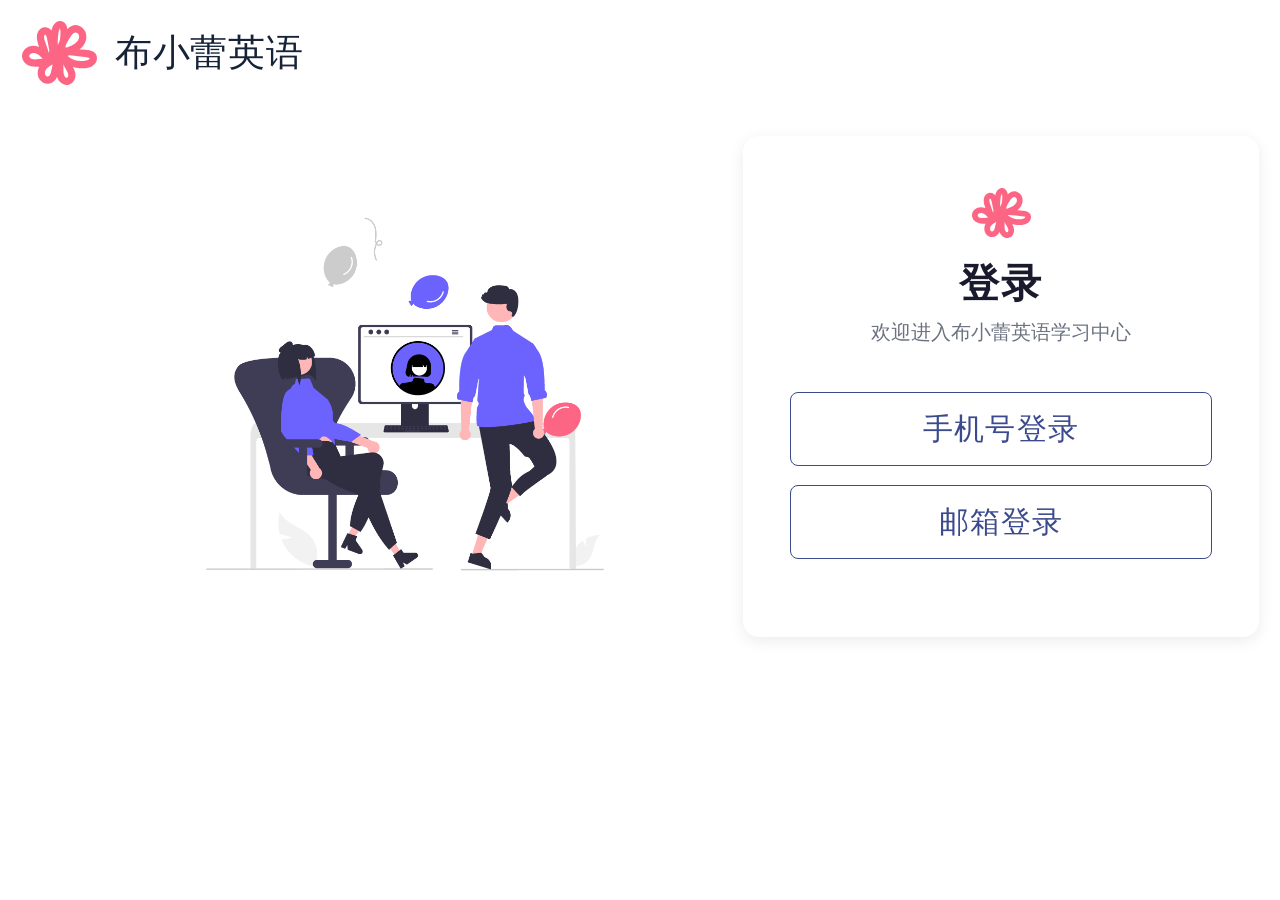
<file: log-in-1/login.html>
<!DOCTYPE html>
<html lang="zh-CN">
<head>
  <meta charset="UTF-8" />
  <meta name="viewport" content="width=device-width, initial-scale=1.0" />
  <title>布小蕾英语 - 登录</title>

  <style>
    :root {
      --color-primary: #3b4a8c;
      --color-title: #1a1a2e;
      --color-brand-text: #152237;
      --color-muted: #6b7280;
      --color-logo: #fd6584;
      --color-white: #ffffff;
      --color-page-bg: #ffffff;
      --card-shadow: 0 4px 16px rgba(0, 0, 0, 0.08);
      --radius-card: 16px;
      --radius-button: 8px;
    }

    * {
      box-sizing: border-box;
    }

    html,
    body {
      margin: 0;
      min-height: 100%;
      font-family:
        "PingFang SC",
        "Microsoft YaHei",
        "Noto Sans SC",
        Arial,
        sans-serif;
      background: var(--color-page-bg);
      color: var(--color-title);
    }

    body {
      min-height: 100vh;
    }

    .page {
      position: relative;
      width: 100%;
      min-height: 100vh;
      overflow: hidden;
      background: #ffffff;
    }

    .page-inner {
      position: relative;
      width: 100%;
      max-width: 1440px;
      min-height: 730px;
      margin: 0 auto;
    }

    /* 顶部品牌 */
    .brand {
      position: absolute;
      top: 21px;
      left: 22px;
      display: flex;
      align-items: center;
      gap: 18px;
      z-index: 2;
    }

    .brand-logo {
      width: 75px;
      height: auto;
      display: block;
    }

    .brand-name {
      margin: 0;
      font-size: 37px;
      line-height: 1.1;
      font-weight: 500;
      letter-spacing: 0.02em;
      color: var(--color-brand-text);
      white-space: nowrap;
    }

    /* 主区域 */
    .main {
      min-height: 730px;
      display: grid;
      grid-template-columns: 1fr 516px;
      column-gap: 30px;
      align-items: center;
      padding: 100px 21px 42px 97px;
    }

    .hero {
      display: flex;
      align-items: flex-end;
      justify-content: flex-start;
      min-width: 0;
    }

    .hero-illustration {
      display: block;
      width: min(776px, 100%);
      height: auto;
      object-fit: contain;
      user-select: none;
      pointer-events: none;
    }

    /* 登录卡片 */
    .login-card {
      width: 516px;
      min-height: 501px;
      margin-top: -16px;
      padding: 52px 47px 58px;
      border-radius: var(--radius-card);
      background: var(--color-white);
      box-shadow: var(--card-shadow);
    }

    .card-logo {
      width: 59px;
      height: auto;
      display: block;
      margin: 0 auto 22px;
    }

    .card-title {
      margin: 0;
      text-align: center;
      font-size: 40px;
      line-height: 1.15;
      font-weight: 700;
      color: var(--color-title);
      letter-spacing: 0.04em;
    }

    .card-subtitle {
      margin: 12px 0 46px;
      text-align: center;
      font-size: 20px;
      line-height: 1.4;
      color: var(--color-muted);
      font-weight: 400;
    }

    .login-actions {
      display: flex;
      flex-direction: column;
      gap: 19px;
    }

    .login-button {
      width: 100%;
      height: 74px;
      border: 1.5px solid var(--color-primary);
      border-radius: var(--radius-button);
      background: #ffffff;
      color: var(--color-primary);
      font-size: 30px;
      line-height: 1;
      font-weight: 500;
      letter-spacing: 0.04em;
      cursor: pointer;
      transition:
        background-color 0.18s ease,
        color 0.18s ease,
        box-shadow 0.18s ease,
        transform 0.18s ease;
    }

    .login-button:hover {
      background: var(--color-primary);
      color: #ffffff;
      box-shadow: 0 8px 18px rgba(59, 74, 140, 0.18);
      transform: translateY(-1px);
    }

    .login-button:active {
      transform: translateY(0);
      box-shadow: none;
    }

    .login-button:focus-visible {
      outline: 3px solid rgba(59, 74, 140, 0.25);
      outline-offset: 3px;
    }

    /* 中等屏幕适配 */
    @media (max-width: 1200px) {
      .page-inner {
        min-height: 700px;
      }

      .main {
        grid-template-columns: 1fr 460px;
        padding-left: 56px;
        padding-right: 32px;
        column-gap: 24px;
      }

      .login-card {
        width: 460px;
        padding-left: 38px;
        padding-right: 38px;
      }

      .card-title {
        font-size: 36px;
      }

      .card-subtitle {
        font-size: 18px;
      }

      .login-button {
        font-size: 28px;
      }
    }

    /* 平板和小屏桌面 */
    @media (max-width: 960px) {
      .page {
        overflow: visible;
      }

      .page-inner {
        min-height: 100vh;
      }

      .brand {
        position: static;
        padding: 22px 24px 0;
      }

      .brand-logo {
        width: 56px;
      }

      .brand-name {
        font-size: 30px;
      }

      .main {
        min-height: auto;
        grid-template-columns: 1fr;
        row-gap: 32px;
        padding: 36px 24px 56px;
      }

      .hero {
        justify-content: center;
      }

      .hero-illustration {
        width: min(620px, 100%);
      }

      .login-card {
        width: min(516px, 100%);
        min-height: auto;
        margin: 0 auto;
        padding: 42px 32px 44px;
      }
    }

    /* 手机端 */
    @media (max-width: 600px) {
      .brand {
        gap: 12px;
        padding: 18px 18px 0;
      }

      .brand-logo {
        width: 44px;
      }

      .brand-name {
        font-size: 24px;
      }

      .main {
        padding: 28px 16px 40px;
        row-gap: 24px;
      }

      .hero-illustration {
        width: 100%;
        max-width: 430px;
      }

      .login-card {
        border-radius: 14px;
        padding: 34px 22px 32px;
        box-shadow: 0 4px 18px rgba(0, 0, 0, 0.07);
      }

      .card-logo {
        width: 52px;
        margin-bottom: 18px;
      }

      .card-title {
        font-size: 32px;
      }

      .card-subtitle {
        margin-top: 10px;
        margin-bottom: 32px;
        font-size: 16px;
      }

      .login-actions {
        gap: 14px;
      }

      .login-button {
        height: 58px;
        font-size: 22px;
      }
    }

    /* 很矮的屏幕，避免内容被裁掉 */
    @media (max-height: 720px) and (min-width: 961px) {
      .page-inner {
        min-height: 100vh;
      }

      .main {
        min-height: 100vh;
        padding-top: 92px;
        padding-bottom: 24px;
      }

      .login-card {
        margin-top: 0;
        min-height: auto;
        padding-top: 40px;
        padding-bottom: 42px;
      }

      .card-subtitle {
        margin-bottom: 34px;
      }

      .login-button {
        height: 68px;
      }
    }
  </style>
</head>

<body>
  <div class="page">
    <div class="page-inner">
      <header class="brand" aria-label="网站品牌">
        <img
          src="./assets/logo-flower.svg"
          alt="布小蕾英语 Logo"
          class="brand-logo"
        />
        <h1 class="brand-name">布小蕾英语</h1>
      </header>

      <main class="main">
        <section class="hero" aria-label="登录页插画">
          <img
            src="./assets/login-illustration.png"
            alt="学生在线学习英语插画"
            class="hero-illustration"
          />
        </section>

        <section class="login-card" aria-label="登录方式选择">
          <img
            src="./assets/logo-flower.svg"
            alt=""
            class="card-logo"
            aria-hidden="true"
          />

          <h2 class="card-title">登录</h2>
          <p class="card-subtitle">欢迎进入布小蕾英语学习中心</p>

          <div class="login-actions">
            <button class="login-button" type="button" id="phoneLoginBtn">
              手机号登录
            </button>

            <button class="login-button" type="button" id="emailLoginBtn">
              邮箱登录
            </button>
          </div>
        </section>
      </main>
    </div>
  </div>

  <script>
    const phoneLoginBtn = document.getElementById("phoneLoginBtn");
    const emailLoginBtn = document.getElementById("emailLoginBtn");

    phoneLoginBtn.addEventListener("click", function () {
      console.log("点击了手机号登录");

      /*
        后续你可以改成跳转：
        window.location.href = "/login/phone.html";

        或者显示手机号登录表单。
      */
    });

    emailLoginBtn.addEventListener("click", function () {
      console.log("点击了邮箱登录");

      /*
        后续你可以改成跳转：
        window.location.href = "/login/email.html";

        或者显示邮箱登录表单。
      */
    });
  </script>
</body>
</html>
</file>
